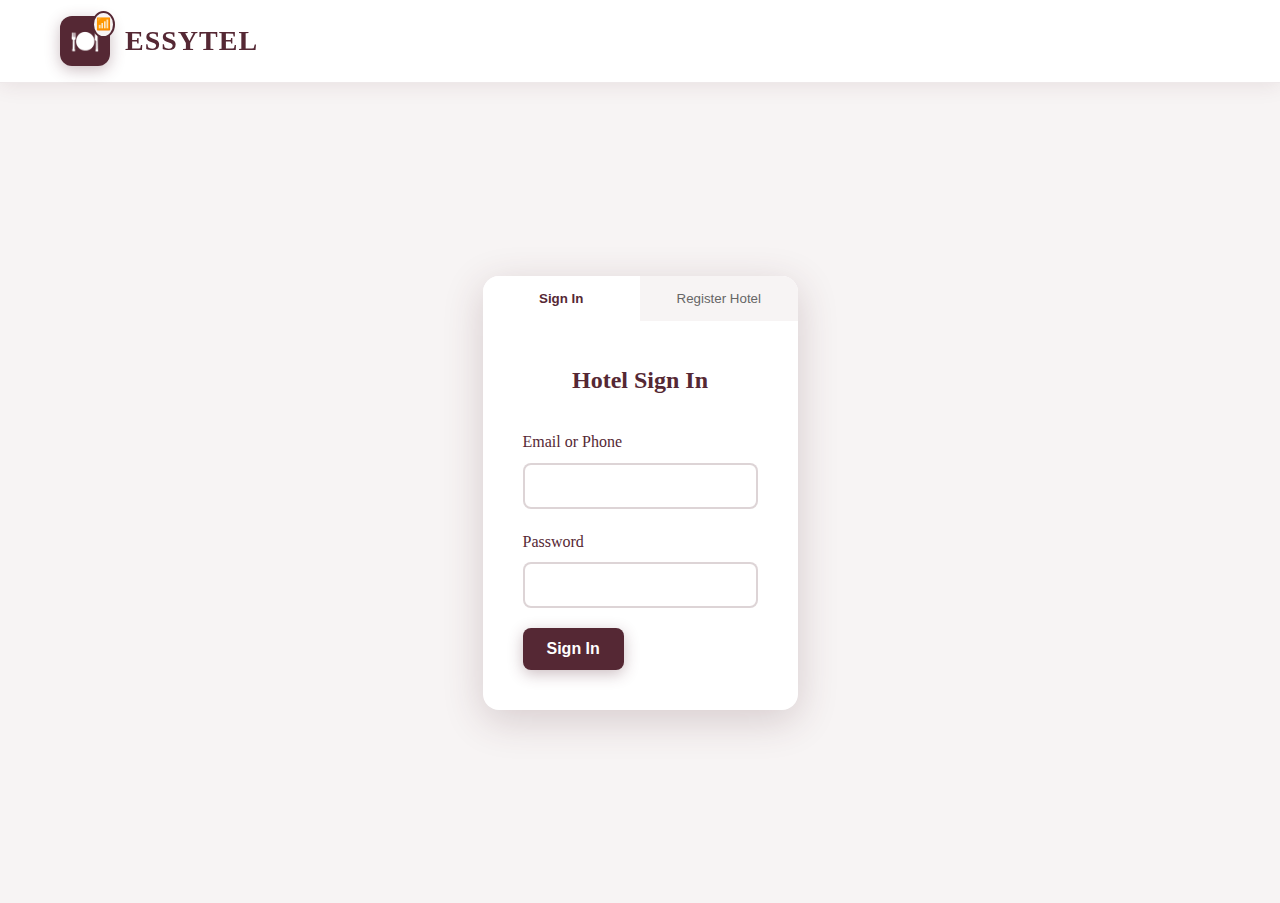
<file: dashboard.html>
<!DOCTYPE html>
<html lang="en">
<head>
    <meta charset="UTF-8">
    <meta name="viewport" content="width=device-width, initial-scale=1.0">
    <title>Hotel Dashboard - ESSYTEL</title>
    <link rel="stylesheet" href="style.css">
</head>
<body>
    <!-- Header -->
    <header class="header">
        <div class="container">
            <div class="logo-container">
                <div class="logo">
                    <div class="logo-icon">
                        <span class="plate">🍽️</span>
                        <span class="signal">📶</span>
                    </div>
                    <h1>ESSYTEL Dashboard</h1>
                </div>
            </div>
            <nav class="navigation">
                <span class="nav-link" id="hotel-name">Loading...</span>
                <button class="nav-link" onclick="logout()">Logout</button>
            </nav>
        </div>
    </header>

    <!-- Dashboard Main -->
    <main class="dashboard-main">
        <div class="container">
            <!-- Dashboard Navigation -->
            <div class="dashboard-nav">
                <button class="nav-btn active" onclick="showSection('orders')">Orders</button>
                <button class="nav-btn" onclick="showSection('menu')">Menu Management</button>
                <button class="nav-btn" onclick="showSection('analytics')">Analytics</button>
            </div>

            <!-- Orders Section -->
            <section class="dashboard-section" id="orders-section">
                <div class="section-header">
                    <h2>Recent Orders</h2>
                    <div class="order-stats">
                        <div class="stat">
                            <span class="stat-number" id="total-orders">0</span>
                            <span class="stat-label">Total Orders</span>
                        </div>
                        <div class="stat">
                            <span class="stat-number" id="pending-orders">0</span>
                            <span class="stat-label">Pending</span>
                        </div>
                        <div class="stat">
                            <span class="stat-number">KSH <span id="daily-revenue">0</span></span>
                            <span class="stat-label">Today's Revenue</span>
                        </div>
                    </div>
                </div>
                <div class="orders-list" id="orders-list">
                    <!-- Orders will be loaded here -->
                </div>
            </section>

            <!-- Menu Management Section -->
            <section class="dashboard-section hidden" id="menu-section">
                <div class="section-header">
                    <h2>Menu Management</h2>
                    <button class="btn btn-primary" onclick="showAddItemForm()">Add New Item</button>
                </div>
                
                <!-- Add Item Form -->
                <div class="add-item-form hidden" id="add-item-form">
                    <h3>Add New Menu Item</h3>
                    <form onsubmit="addMenuItem(event)">
                        <div class="form-row">
                            <div class="form-group">
                                <label for="item-name">Item Name</label>
                                <input type="text" id="item-name" required>
                            </div>
                            <div class="form-group">
                                <label for="item-price">Price (KSH)</label>
                                <input type="number" id="item-price" required>
                            </div>
                        </div>
                        <div class="form-group">
                            <label for="item-description">Description</label>
                            <textarea id="item-description" rows="3" required></textarea>
                        </div>
                        <div class="form-row">
                            <div class="form-group">
                                <label for="item-category">Category</label>
                                <select id="item-category" required>
                                    <option value="appetizers">Appetizers</option>
                                    <option value="mains">Main Courses</option>
                                    <option value="drinks">Drinks</option>
                                    <option value="desserts">Desserts</option>
                                </select>
                            </div>
                            <div class="form-group">
                                <label for="item-image">Image URL</label>
                                <input type="url" id="item-image">
                            </div>
                        </div>
                        <div class="form-actions">
                            <button type="button" class="btn btn-outline" onclick="hideAddItemForm()">Cancel</button>
                            <button type="submit" class="btn btn-primary">Add Item</button>
                        </div>
                    </form>
                </div>

                <div class="menu-items-grid" id="menu-items-grid">
                    <!-- Menu items will be loaded here -->
                </div>
            </section>

            <!-- Analytics Section -->
            <section class="dashboard-section hidden" id="analytics-section">
                <div class="section-header">
                    <h2>Analytics</h2>
                </div>
                <div class="analytics-grid">
                    <div class="analytics-card">
                        <h3>Popular Items</h3>
                        <div id="popular-items">
                            <!-- Popular items will be loaded here -->
                        </div>
                    </div>
                    <div class="analytics-card">
                        <h3>Revenue Trend</h3>
                        <div class="revenue-chart">
                            <div class="chart-placeholder">📈 Revenue trending upward!</div>
                        </div>
                    </div>
                </div>
            </section>
        </div>
    </main>

    <script src="dashboard.js"></script>
</body>
</html>
</file>
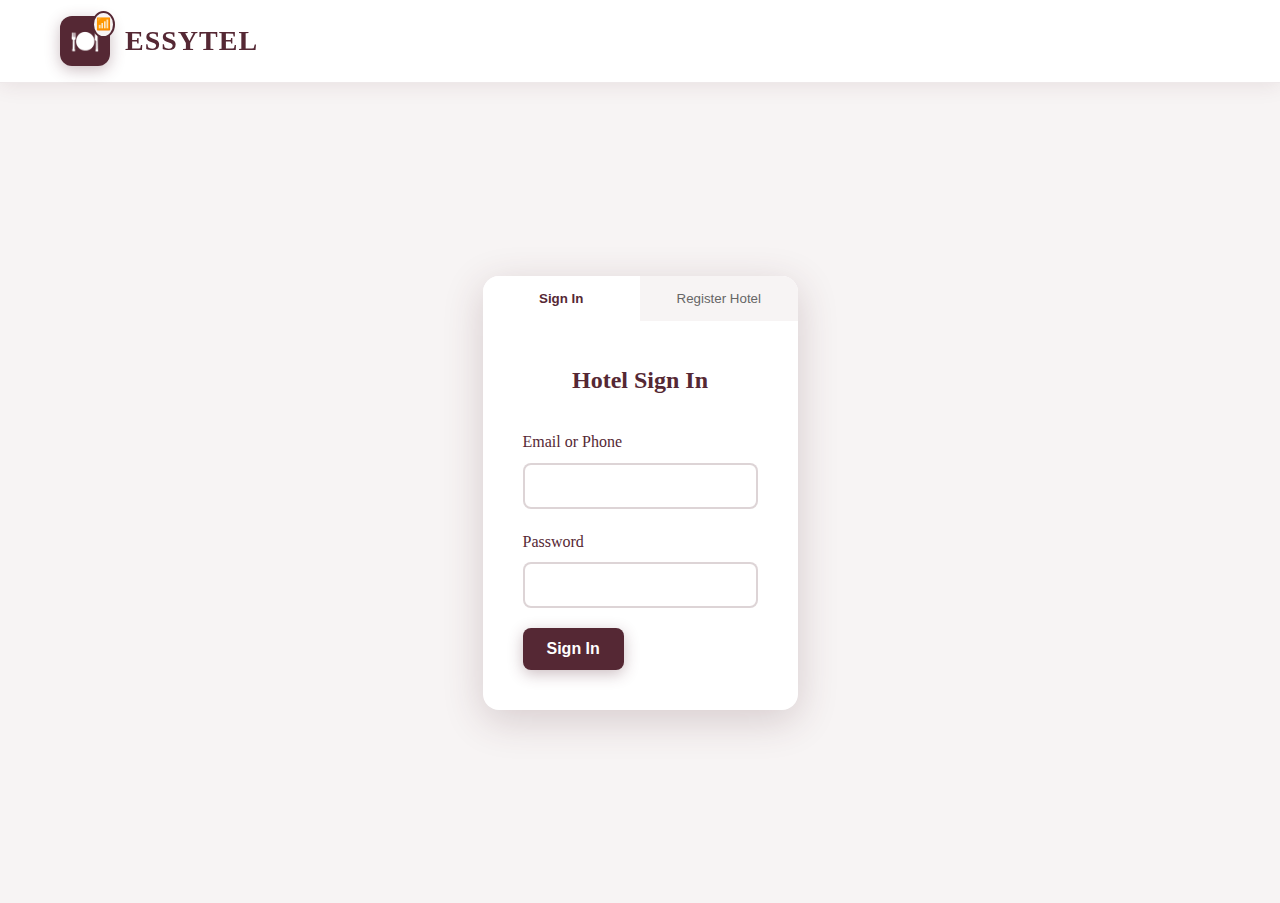
<file: login.html>
<!DOCTYPE html>
<html lang="en">
<head>
    <meta charset="UTF-8">
    <meta name="viewport" content="width=device-width, initial-scale=1.0">
    <title>Hotel Login - ESSYTEL</title>
    <link rel="stylesheet" href="style.css">
</head>
<body>
    <!-- Header -->
    <header class="header">
        <div class="container">
            <div class="logo-container">
                <div class="logo">
                    <div class="logo-icon">
                        <span class="plate">🍽️</span>
                        <span class="signal">📶</span>
                    </div>
                    <h1><a href="index.html">ESSYTEL</a></h1>
                </div>
            </div>
        </div>
    </header>

    <!-- Login Section -->
    <main class="auth-main">
        <div class="container">
            <div class="auth-container">
                <div class="auth-tabs">
                    <button class="tab-btn active" onclick="showTab('login')">Sign In</button>
                    <button class="tab-btn" onclick="showTab('register')">Register Hotel</button>
                </div>

                <!-- Login Form -->
                <div class="auth-form" id="login-form">
                    <h2>Hotel Sign In</h2>
                    <form onsubmit="handleLogin(event)">
                        <div class="form-group">
                            <label for="login-email">Email or Phone</label>
                            <input type="text" id="login-email" required>
                        </div>
                        <div class="form-group">
                            <label for="login-password">Password</label>
                            <input type="password" id="login-password" required>
                        </div>
                        <button type="submit" class="btn btn-primary">Sign In</button>
                    </form>
                </div>

                <!-- Registration Form -->
                <div class="auth-form hidden" id="register-form">
                    <h2>Register Your Hotel</h2>
                    <form onsubmit="handleRegister(event)">
                        <div class="form-group">
                            <label for="hotel-name">Hotel Name</label>
                            <input type="text" id="hotel-name" required>
                        </div>
                        <div class="form-group">
                            <label for="hotel-email">Hotel Email</label>
                            <input type="email" id="hotel-email" required>
                        </div>
                        <div class="form-group">
                            <label for="hotel-phone">Phone Number</label>
                            <input type="tel" id="hotel-phone" placeholder="+254..." required>
                        </div>
                        <div class="form-group">
                            <label for="hotel-location">Location</label>
                            <input type="text" id="hotel-location" required>
                        </div>
                        <div class="form-group">
                            <label for="hotel-password">Password</label>
                            <input type="password" id="hotel-password" required>
                        </div>
                        <div class="form-group">
                            <label for="confirm-password">Confirm Password</label>
                            <input type="password" id="confirm-password" required>
                        </div>
                        <button type="submit" class="btn btn-primary">Register Hotel</button>
                    </form>
                </div>
            </div>
        </div>
    </main>

    <script src="auth.js"></script>
</body>
</html>
</file>
<file: style.css>
/* ESSYTEL Styles - Wine (#552834) and White Smoke (#F7F4F4) Theme */

/* Reset and Base Styles */
* {
    margin: 0;
    padding: 0;
    box-sizing: border-box;
}

body {
    font-family: 'Georgia', serif;
    line-height: 1.6;
    color: #333;
    background-color: #F7F4F4;
}

.container {
    max-width: 1200px;
    margin: 0 auto;
    padding: 0 20px;
}

/* Header Styles */
.header {
    background: rgba(255, 255, 255, 0.95);
    backdrop-filter: blur(10px);
    border-bottom: 1px solid rgba(85, 40, 52, 0.1);
    position: sticky;
    top: 0;
    z-index: 1000;
    box-shadow: 0 2px 20px rgba(85, 40, 52, 0.1);
}

.header .container {
    display: flex;
    justify-content: space-between;
    align-items: center;
    padding: 1rem 20px;
}

.logo-container {
    display: flex;
    align-items: center;
}

.logo {
    display: flex;
    align-items: center;
    gap: 15px;
}

.logo-icon {
    position: relative;
    background: #552834;
    width: 50px;
    height: 50px;
    border-radius: 12px;
    display: flex;
    align-items: center;
    justify-content: center;
    box-shadow: 0 4px 15px rgba(85, 40, 52, 0.3);
}

.logo-icon.small {
    width: 35px;
    height: 35px;
}

.logo-icon .plate {
    font-size: 24px;
    filter: brightness(0) invert(1);
}

.logo-icon .signal {
    position: absolute;
    top: -5px;
    right: -5px;
    font-size: 12px;
    background: #F7F4F4;
    border-radius: 50%;
    padding: 2px;
    border: 2px solid #552834;
}

.logo h1 {
    font-size: 28px;
    font-weight: bold;
    color: #552834;
    letter-spacing: 1px;
}

.logo h1 a {
    color: inherit;
    text-decoration: none;
}

.navigation {
    display: flex;
    align-items: center;
    gap: 30px;
}

.nav-link {
    color: #552834;
    text-decoration: none;
    font-weight: 500;
    transition: all 0.3s ease;
    padding: 8px 16px;
    border-radius: 6px;
}

.nav-link:hover {
    background: rgba(85, 40, 52, 0.1);
    transform: translateY(-1px);
}

/* Button Styles */
.btn {
    padding: 12px 24px;
    border: none;
    border-radius: 8px;
    font-size: 16px;
    font-weight: 600;
    cursor: pointer;
    text-decoration: none;
    display: inline-flex;
    align-items: center;
    gap: 8px;
    transition: all 0.3s ease;
    text-align: center;
}

.btn-primary {
    background: #552834;
    color: white;
    box-shadow: 0 4px 15px rgba(85, 40, 52, 0.3);
}

.btn-primary:hover {
    background: rgba(85, 40, 52, 0.9);
    transform: translateY(-2px);
    box-shadow: 0 6px 20px rgba(85, 40, 52, 0.4);
}

.btn-outline {
    background: transparent;
    color: #552834;
    border: 2px solid #552834;
}

.btn-outline:hover {
    background: #552834;
    color: white;
}

.cart-btn {
    background: #552834;
    color: white;
    border: none;
    padding: 8px 16px;
    border-radius: 6px;
    cursor: pointer;
    font-weight: 500;
}

/* Hero Section */
.hero {
    padding: 80px 0;
    background: linear-gradient(135deg, #F7F4F4 0%, white 100%);
    min-height: 80vh;
    display: flex;
    align-items: center;
}

.hero .container {
    display: grid;
    grid-template-columns: 1fr 1fr;
    gap: 60px;
    align-items: center;
}

.hero-content {
    animation: fadeInUp 1s ease-out;
}

.hero-title {
    font-size: 4rem;
    font-weight: bold;
    color: #552834;
    margin-bottom: 24px;
    line-height: 1.1;
}

.gradient-text {
    background: linear-gradient(135deg, #552834 0%, rgba(85, 40, 52, 0.7) 100%);
    -webkit-background-clip: text;
    background-clip: text;
    -webkit-text-fill-color: transparent;
}

.hero-description {
    font-size: 1.2rem;
    color: #666;
    margin-bottom: 32px;
    max-width: 500px;
}

.hero-buttons {
    display: flex;
    gap: 20px;
    flex-wrap: wrap;
}

.arrow {
    transition: transform 0.3s ease;
}

.btn-primary:hover .arrow {
    transform: translateX(4px);
}

/* Scene Container */
.scene-container {
    position: relative;
    height: 500px;
    background: linear-gradient(135deg, rgba(85, 40, 52, 0.1) 0%, transparent 100%);
    border-radius: 20px;
    overflow: hidden;
    box-shadow: 0 10px 40px rgba(85, 40, 52, 0.2);
}

#hero-scene, #menu-scene {
    width: 100%;
    height: 100%;
}

.scene-overlay {
    position: absolute;
    top: 0;
    left: 0;
    right: 0;
    bottom: 0;
    display: flex;
    align-items: center;
    justify-content: center;
    pointer-events: none;
}

.floating-menu {
    display: flex;
    gap: 20px;
    animation: float 3s ease-in-out infinite;
}

.menu-item {
    background: rgba(255, 255, 255, 0.9);
    backdrop-filter: blur(10px);
    padding: 15px 20px;
    border-radius: 12px;
    box-shadow: 0 4px 20px rgba(85, 40, 52, 0.2);
    font-weight: 600;
    color: #552834;
}

/* Features Section */
.features {
    padding: 80px 0;
    background: white;
}

.section-title {
    text-align: center;
    font-size: 2.5rem;
    color: #552834;
    margin-bottom: 16px;
}

.section-subtitle {
    text-align: center;
    color: #666;
    font-size: 1.1rem;
    margin-bottom: 60px;
    max-width: 600px;
    margin-left: auto;
    margin-right: auto;
}

.features-grid {
    display: grid;
    grid-template-columns: repeat(auto-fit, minmax(300px, 1fr));
    gap: 40px;
}

.feature-card {
    background: white;
    padding: 40px;
    border-radius: 16px;
    text-align: center;
    box-shadow: 0 8px 30px rgba(85, 40, 52, 0.1);
    border: 1px solid rgba(85, 40, 52, 0.1);
    transition: all 0.3s ease;
}

.feature-card:hover {
    transform: translateY(-10px);
    box-shadow: 0 20px 50px rgba(85, 40, 52, 0.2);
}

.feature-icon {
    font-size: 3rem;
    margin-bottom: 20px;
    background: rgba(85, 40, 52, 0.1);
    width: 80px;
    height: 80px;
    border-radius: 50%;
    display: flex;
    align-items: center;
    justify-content: center;
    margin: 0 auto 20px;
}

.feature-card h4 {
    font-size: 1.3rem;
    color: #552834;
    margin-bottom: 15px;
    font-weight: 600;
}

.feature-card p {
    color: #666;
    line-height: 1.6;
}

/* Experience Section */
.experience {
    padding: 80px 0;
    background: #552834;
    color: white;
    text-align: center;
}

.experience-title {
    font-size: 2.5rem;
    margin-bottom: 16px;
}

.experience-subtitle {
    font-size: 1.2rem;
    opacity: 0.9;
    margin-bottom: 60px;
    max-width: 600px;
    margin-left: auto;
    margin-right: auto;
}

.experience-demo {
    max-width: 800px;
    margin: 0 auto;
    background: rgba(255, 255, 255, 0.1);
    backdrop-filter: blur(10px);
    padding: 40px;
    border-radius: 16px;
    border: 1px solid rgba(255, 255, 255, 0.2);
}

.demo-steps {
    display: flex;
    justify-content: center;
    align-items: center;
    gap: 40px;
    margin-bottom: 20px;
}

.step {
    font-size: 3rem;
    background: rgba(255, 255, 255, 0.2);
    width: 80px;
    height: 80px;
    border-radius: 50%;
    display: flex;
    align-items: center;
    justify-content: center;
}

.demo-steps .arrow {
    font-size: 2rem;
    opacity: 0.6;
}

.demo-text {
    font-size: 1.1rem;
    opacity: 0.9;
}

/* Footer */
.footer {
    background: #F7F4F4;
    padding: 60px 0;
    text-align: center;
    border-top: 1px solid rgba(85, 40, 52, 0.1);
}

.footer-content {
    max-width: 600px;
    margin: 0 auto;
}

.footer-logo {
    display: flex;
    align-items: center;
    justify-content: center;
    gap: 15px;
    margin-bottom: 20px;
}

.footer-logo h4 {
    font-size: 1.5rem;
    color: #552834;
    font-weight: bold;
}

.footer p {
    color: #666;
    margin-bottom: 10px;
}

.copyright {
    font-size: 0.9rem;
    opacity: 0.7;
}

/* Order Page Styles */
.order-main {
    padding: 20px 0;
    min-height: calc(100vh - 80px);
}

.ai-response {
    background: white;
    border-radius: 12px;
    padding: 20px;
    margin-bottom: 30px;
    box-shadow: 0 4px 20px rgba(85, 40, 52, 0.1);
    border: 1px solid rgba(85, 40, 52, 0.1);
}

.ai-message {
    display: flex;
    align-items: center;
    gap: 15px;
}

.ai-icon {
    font-size: 1.5rem;
    background: rgba(85, 40, 52, 0.1);
    width: 40px;
    height: 40px;
    border-radius: 50%;
    display: flex;
    align-items: center;
    justify-content: center;
}

.menu-scene-container {
    position: relative;
    height: 400px;
    background: linear-gradient(135deg, rgba(85, 40, 52, 0.05) 0%, transparent 100%);
    border-radius: 16px;
    margin-bottom: 30px;
    overflow: hidden;
    border: 1px solid rgba(85, 40, 52, 0.1);
}

.scene-controls {
    position: absolute;
    bottom: 20px;
    left: 50%;
    transform: translateX(-50%);
    display: flex;
    gap: 10px;
}

.control-btn {
    background: rgba(255, 255, 255, 0.9);
    backdrop-filter: blur(10px);
    border: none;
    padding: 10px 15px;
    border-radius: 8px;
    cursor: pointer;
    font-weight: 600;
    color: #552834;
    box-shadow: 0 2px 10px rgba(85, 40, 52, 0.2);
    transition: all 0.3s ease;
}

.control-btn:hover {
    background: white;
    transform: translateY(-2px);
}

.menu-categories {
    display: flex;
    gap: 10px;
    margin-bottom: 30px;
    flex-wrap: wrap;
    justify-content: center;
}

.category-btn {
    background: white;
    border: 2px solid rgba(85, 40, 52, 0.2);
    color: #552834;
    padding: 10px 20px;
    border-radius: 25px;
    cursor: pointer;
    font-weight: 500;
    transition: all 0.3s ease;
}

.category-btn:hover,
.category-btn.active {
    background: #552834;
    color: white;
    border-color: #552834;
}

.menu-grid {
    display: grid;
    grid-template-columns: repeat(auto-fill, minmax(280px, 1fr));
    gap: 20px;
    margin-bottom: 40px;
}

.menu-item-card {
    background: white;
    border-radius: 12px;
    overflow: hidden;
    box-shadow: 0 4px 20px rgba(85, 40, 52, 0.1);
    border: 1px solid rgba(85, 40, 52, 0.1);
    transition: all 0.3s ease;
    cursor: pointer;
}

.menu-item-card:hover {
    transform: translateY(-5px);
    box-shadow: 0 8px 30px rgba(85, 40, 52, 0.2);
}

.menu-item-image {
    width: 100%;
    height: 200px;
    background: linear-gradient(135deg, rgba(85, 40, 52, 0.1) 0%, rgba(85, 40, 52, 0.05) 100%);
    display: flex;
    align-items: center;
    justify-content: center;
    font-size: 3rem;
}

.menu-item-content {
    padding: 20px;
}

.menu-item-name {
    font-size: 1.2rem;
    font-weight: 600;
    color: #552834;
    margin-bottom: 8px;
}

.menu-item-description {
    color: #666;
    font-size: 0.9rem;
    margin-bottom: 15px;
    line-height: 1.4;
}

.menu-item-footer {
    display: flex;
    justify-content: space-between;
    align-items: center;
}

.menu-item-price {
    font-size: 1.1rem;
    font-weight: bold;
    color: #552834;
}

.add-to-cart {
    background: #552834;
    color: white;
    border: none;
    padding: 8px 16px;
    border-radius: 6px;
    cursor: pointer;
    font-weight: 500;
    transition: all 0.3s ease;
}

.add-to-cart:hover {
    background: rgba(85, 40, 52, 0.9);
    transform: scale(1.05);
}

/* Cart Sidebar */
.cart-sidebar {
    position: fixed;
    top: 0;
    right: -400px;
    width: 400px;
    height: 100vh;
    background: white;
    box-shadow: -4px 0 20px rgba(85, 40, 52, 0.2);
    transition: right 0.3s ease;
    z-index: 2000;
    display: flex;
    flex-direction: column;
}

.cart-sidebar.open {
    right: 0;
}

.cart-header {
    padding: 20px;
    border-bottom: 1px solid rgba(85, 40, 52, 0.1);
    display: flex;
    justify-content: space-between;
    align-items: center;
    background: #552834;
    color: white;
}

.close-cart {
    background: none;
    border: none;
    color: white;
    font-size: 1.5rem;
    cursor: pointer;
    width: 30px;
    height: 30px;
    border-radius: 50%;
    display: flex;
    align-items: center;
    justify-content: center;
}

.close-cart:hover {
    background: rgba(255, 255, 255, 0.2);
}

.cart-items {
    flex: 1;
    padding: 20px;
    overflow-y: auto;
}

.cart-item {
    display: flex;
    justify-content: space-between;
    align-items: center;
    padding: 15px 0;
    border-bottom: 1px solid rgba(85, 40, 52, 0.1);
}

.cart-item-info {
    flex: 1;
}

.cart-item-name {
    font-weight: 600;
    color: #552834;
    margin-bottom: 4px;
}

.cart-item-price {
    color: #666;
    font-size: 0.9rem;
}

.cart-item-controls {
    display: flex;
    align-items: center;
    gap: 10px;
}

.quantity-btn {
    background: rgba(85, 40, 52, 0.1);
    border: none;
    width: 25px;
    height: 25px;
    border-radius: 50%;
    cursor: pointer;
    color: #552834;
    font-weight: bold;
}

.quantity-btn:hover {
    background: rgba(85, 40, 52, 0.2);
}

.cart-footer {
    padding: 20px;
    border-top: 1px solid rgba(85, 40, 52, 0.1);
    background: #F7F4F4;
}

.cart-total {
    font-size: 1.2rem;
    font-weight: bold;
    color: #552834;
    margin-bottom: 15px;
    text-align: center;
}

/* Auth Pages */
.auth-main {
    padding: 60px 0;
    min-height: calc(100vh - 80px);
    display: flex;
    align-items: center;
}

.auth-container {
    max-width: 500px;
    margin: 0 auto;
    background: white;
    border-radius: 16px;
    box-shadow: 0 10px 40px rgba(85, 40, 52, 0.2);
    overflow: hidden;
}

.auth-tabs {
    display: flex;
    background: #F7F4F4;
}

.tab-btn {
    flex: 1;
    padding: 15px;
    border: none;
    background: transparent;
    color: #666;
    font-weight: 500;
    cursor: pointer;
    transition: all 0.3s ease;
}

.tab-btn.active {
    background: white;
    color: #552834;
    font-weight: 600;
}

.auth-form {
    padding: 40px;
}

.auth-form h2 {
    color: #552834;
    margin-bottom: 30px;
    text-align: center;
}

.form-group {
    margin-bottom: 20px;
}

.form-row {
    display: grid;
    grid-template-columns: 1fr 1fr;
    gap: 15px;
}

.form-group label {
    display: block;
    margin-bottom: 8px;
    color: #552834;
    font-weight: 500;
}

.form-group input,
.form-group select,
.form-group textarea {
    width: 100%;
    padding: 12px;
    border: 2px solid rgba(85, 40, 52, 0.2);
    border-radius: 8px;
    font-size: 16px;
    transition: border-color 0.3s ease;
}

.form-group input:focus,
.form-group select:focus,
.form-group textarea:focus {
    outline: none;
    border-color: #552834;
}

/* Dashboard Styles */
.dashboard-main {
    padding: 20px 0;
    min-height: calc(100vh - 80px);
}

.dashboard-nav {
    display: flex;
    gap: 10px;
    margin-bottom: 30px;
    background: white;
    padding: 10px;
    border-radius: 12px;
    box-shadow: 0 2px 10px rgba(85, 40, 52, 0.1);
}

.nav-btn {
    padding: 12px 24px;
    border: none;
    background: transparent;
    color: #666;
    border-radius: 8px;
    cursor: pointer;
    font-weight: 500;
    transition: all 0.3s ease;
}

.nav-btn.active,
.nav-btn:hover {
    background: #552834;
    color: white;
}

.dashboard-section {
    background: white;
    border-radius: 16px;
    padding: 30px;
    box-shadow: 0 4px 20px rgba(85, 40, 52, 0.1);
}

.section-header {
    display: flex;
    justify-content: space-between;
    align-items: center;
    margin-bottom: 30px;
    flex-wrap: wrap;
    gap: 20px;
}

.section-header h2 {
    color: #552834;
    font-size: 1.8rem;
}

.order-stats {
    display: flex;
    gap: 30px;
}

.stat {
    text-align: center;
}

.stat-number {
    display: block;
    font-size: 1.5rem;
    font-weight: bold;
    color: #552834;
}

.stat-label {
    font-size: 0.9rem;
    color: #666;
}

.orders-list {
    display: grid;
    gap: 15px;
}

.order-card {
    background: #F7F4F4;
    padding: 20px;
    border-radius: 12px;
    border-left: 4px solid #552834;
}

.order-header {
    display: flex;
    justify-content: space-between;
    align-items: center;
    margin-bottom: 10px;
}

.order-id {
    font-weight: bold;
    color: #552834;
}

.order-status {
    padding: 4px 12px;
    border-radius: 20px;
    font-size: 0.8rem;
    font-weight: 500;
}

.status-pending {
    background: #fef3cd;
    color: #856404;
}

.status-completed {
    background: #d4edda;
    color: #155724;
}

.order-items {
    color: #666;
    margin-bottom: 10px;
}

.order-total {
    font-weight: bold;
    color: #552834;
}

.add-item-form {
    background: #F7F4F4;
    padding: 30px;
    border-radius: 12px;
    margin-bottom: 30px;
}

.add-item-form h3 {
    color: #552834;
    margin-bottom: 20px;
}

.form-actions {
    display: flex;
    gap: 15px;
    justify-content: flex-end;
}

.menu-items-grid {
    display: grid;
    grid-template-columns: repeat(auto-fill, minmax(250px, 1fr));
    gap: 20px;
}

.menu-item-card-admin {
    background: #F7F4F4;
    border-radius: 12px;
    padding: 20px;
    border: 1px solid rgba(85, 40, 52, 0.1);
}

.item-actions {
    display: flex;
    gap: 10px;
    margin-top: 15px;
}

.btn-small {
    padding: 6px 12px;
    font-size: 0.8rem;
}

.btn-danger {
    background: #dc3545;
    color: white;
}

.btn-danger:hover {
    background: #c82333;
}

.analytics-grid {
    display: grid;
    grid-template-columns: repeat(auto-fit, minmax(400px, 1fr));
    gap: 30px;
}

.analytics-card {
    background: #F7F4F4;
    padding: 30px;
    border-radius: 12px;
    border: 1px solid rgba(85, 40, 52, 0.1);
}

.analytics-card h3 {
    color: #552834;
    margin-bottom: 20px;
}

.chart-placeholder {
    text-align: center;
    padding: 60px 20px;
    color: #666;
    font-size: 1.1rem;
}

/* Modal Styles */
.modal {
    position: fixed;
    top: 0;
    left: 0;
    right: 0;
    bottom: 0;
    background: rgba(0, 0, 0, 0.5);
    display: flex;
    align-items: center;
    justify-content: center;
    z-index: 3000;
    opacity: 0;
    visibility: hidden;
    transition: all 0.3s ease;
}

.modal.show {
    opacity: 1;
    visibility: visible;
}

.modal-content {
    background: white;
    padding: 40px;
    border-radius: 16px;
    text-align: center;
    max-width: 400px;
    margin: 20px;
    transform: scale(0.8);
    transition: transform 0.3s ease;
}

.modal.show .modal-content {
    transform: scale(1);
}

/* Utility Classes */
.hidden {
    display: none !important;
}

.text-center {
    text-align: center;
}

/* Animations */
@keyframes fadeInUp {
    from {
        opacity: 0;
        transform: translateY(30px);
    }
    to {
        opacity: 1;
        transform: translateY(0);
    }
}

@keyframes float {
    0%, 100% {
        transform: translateY(0px);
    }
    50% {
        transform: translateY(-10px);
    }
}

/* Responsive Design */
@media (max-width: 768px) {
    .hero .container {
        grid-template-columns: 1fr;
        text-align: center;
    }
    
    .hero-title {
        font-size: 2.5rem;
    }
    
    .hero-buttons {
        justify-content: center;
    }
    
    .features-grid {
        grid-template-columns: 1fr;
    }
    
    .menu-grid {
        grid-template-columns: repeat(auto-fill, minmax(250px, 1fr));
    }
    
    .cart-sidebar {
        width: 100%;
        right: -100%;
    }
    
    .demo-steps {
        flex-direction: column;
        gap: 20px;
    }
    
    .demo-steps .arrow {
        transform: rotate(90deg);
    }
    
    .order-stats {
        flex-direction: column;
        gap: 15px;
    }
    
    .section-header {
        flex-direction: column;
        align-items: flex-start;
    }
    
    .form-row {
        grid-template-columns: 1fr;
    }
    
    .analytics-grid {
        grid-template-columns: 1fr;
    }
}

@media (max-width: 480px) {
    .container {
        padding: 0 15px;
    }
    
    .hero-title {
        font-size: 2rem;
    }
    
    .hero-buttons {
        flex-direction: column;
    }
    
    .menu-categories {
        justify-content: flex-start;
        overflow-x: auto;
        padding-bottom: 10px;
    }
    
    .category-btn {
        white-space: nowrap;
        flex-shrink: 0;
    }
}
</file>
